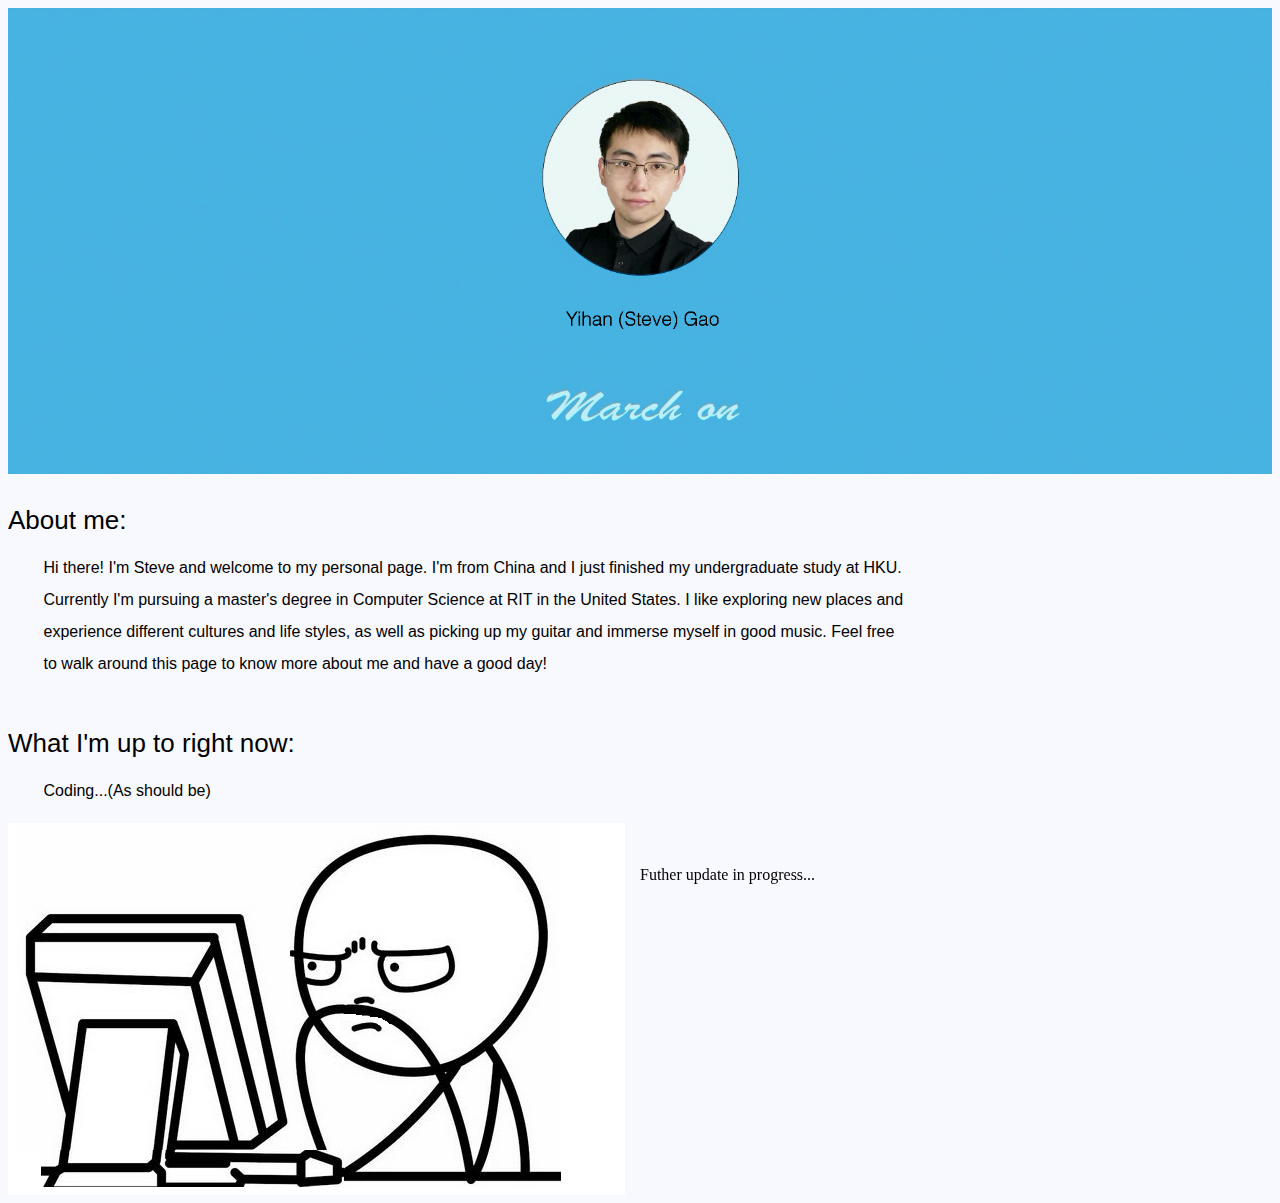
<file: index.html>
<head>
    <link rel="stylesheet" href="styles.css">
    <title>Steve Gao's personal page</title>
    <link rel="shortcut icon" type="image/x-icon" href="favicon.ico" />
    
</head>
<body style="background-color:ghostwhite;">

    <div class="container">
        <img src="background1.jpg" alt="background" style="width:100%;">
    <!--
        <div class="bottom-left">Bottom Left</div>
        <div class="top-left">Top Left</div>
        <div class="top-right">Top Right</div>
        <div class="bottom-right">Bottom Right</div>
    -->
    </div>

    <div class="section-header">
        <br>
        About me:<br>
    </div>
    
    <div>
        <pre class="self-intro">        Hi there! I'm Steve and welcome to my personal page. I'm from China and I just finished my undergraduate study at HKU.
        Currently I'm pursuing a master's degree in Computer Science at RIT in the United States. I like exploring new places and 
        experience different cultures and life styles, as well as picking up my guitar and immerse myself in good music. Feel free 
        to walk around this page to know more about me and have a good day!
        </pre>
    </div>

    <div class="section-header">
        What I'm up to right now:<br>
    </div>

    <div>
        <pre class="self-intro">        Coding...(As should be)</pre>
        <img src="coding.jpg">
    </div>
    
</body>
<footer>
    <p>Futher update in progress...</p>
</footer>
</file>
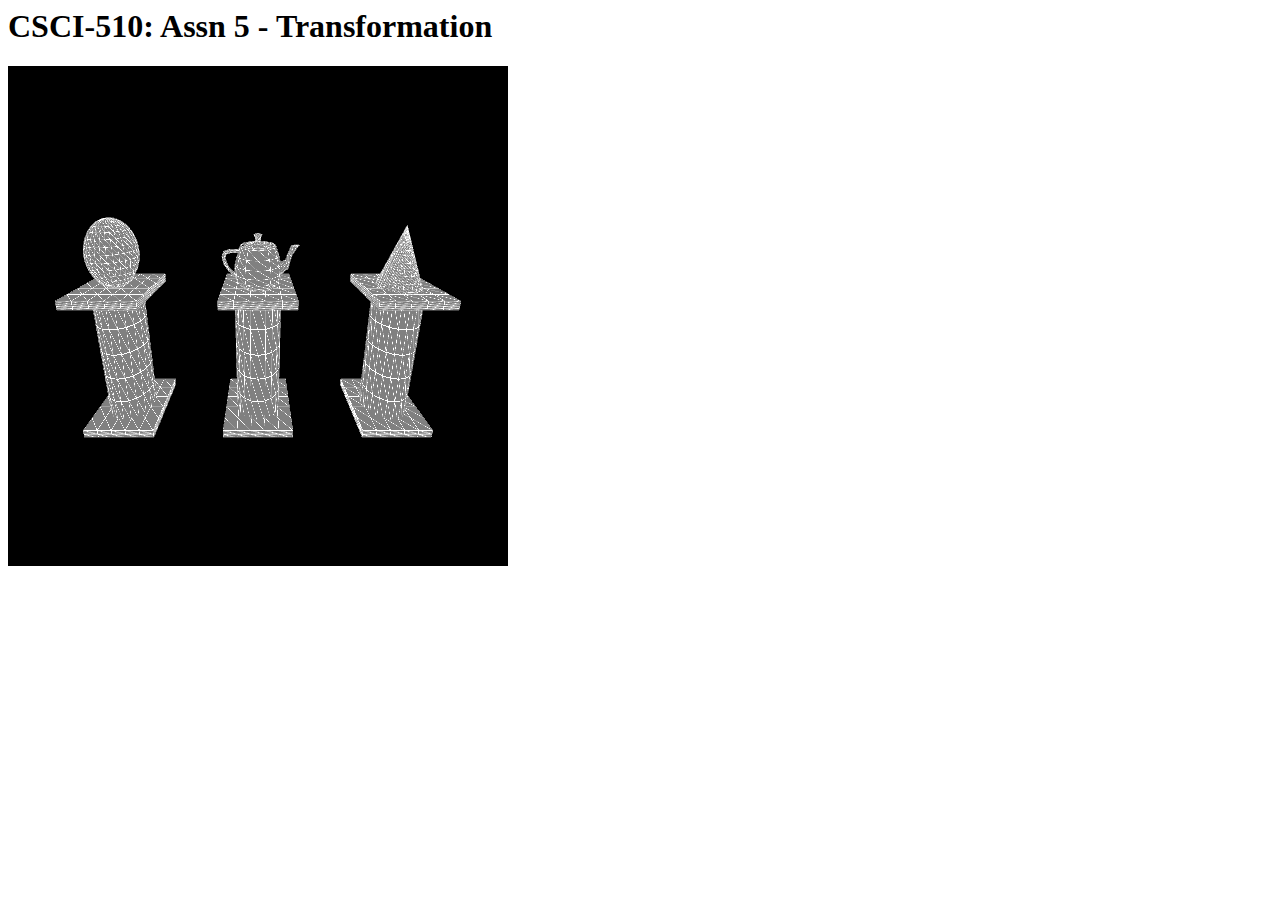
<file: CSCI_610/Assignment_5/index.html>
<html>
<head>
    <title>CSCI-510: Assn 5 - Transformation</title>
    
    <!-- vertex Shader -->
    <script id="vertex-shader" type="x-shader/x-vertex">
        #version 300 es
        in vec4 aVertexPosition;
        in vec3 bary;
        
        // Model transforms
        uniform mat4 modelT;
        
        // view transform
        uniform mat4 viewT;
        
        // projection tramsform
        uniform mat4 projT;
        
        out vec3 vbc;

        void main()
        {
            gl_Position = projT * viewT * modelT * aVertexPosition;
            vbc = bary;
        }
    </script>

     <!-- fragment Shader -->
     <script id="fragment-shader" type="x-shader/x-fragment">
         #version 300 es
         precision mediump float;
         
         in vec3 vbc;

         // Color that is the result of this shader
         out vec4 fragColor;

         void main(void) {
             
             fragColor = vec4 (0.5, 0.5, 0.5, 1.0 );
           // if on the edge, draw black, otherwsie, draw grey
           if (vbc.x < 0.02 || vbc.y < 0.02 || vbc.z < 0.02) {
             fragColor = vec4 (1.0, 1.0, 1.0, 1.0);
           }
         }

     </script>
     
     <!-- Matrix library and code for standard transformations -->
     <script type="text/javascript" src="gl-matrix-min.js"></script>
     
     <!-- include the shape creation functions -->
    <script type="text/javascript" src="./cgIShape.js"></script>
    <script type="text/javascript" src="./teapot.js"></script>
    
    <!-- include the main tesselation functions -->
    <script type="text/javascript" src="./transMain.js"></script>
    
  <script type="text/javascript">
    // Call init once the webpage has loaded
    window.onload = init;
  </script>
</head>

<body>
  <h1>CSCI-510: Assn 5 - Transformation</h1>
  <p>
    <canvas id="webgl-canvas" width="500" height="500">
            Your browser does not support the HTML5 canvas element.
    </canvas>
</body>
</html>
</file>
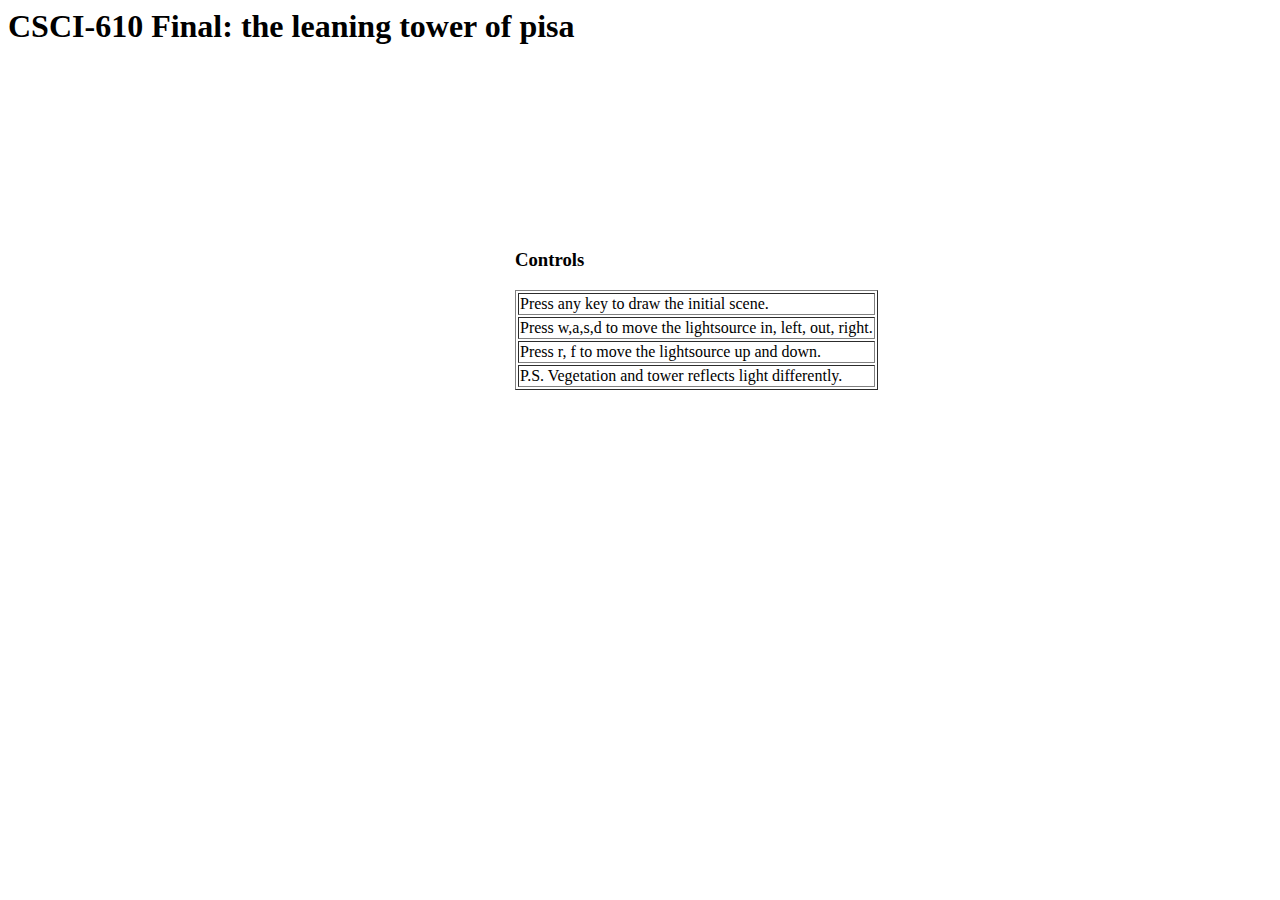
<file: CSCI_610/Final/index.html>
<html>
<head>
    <title>CSCI-610 Final: the leaning tower of pisa</title>
    
    <!-- texture images -->
    <img id="grass-texture" src="grass-texture.jpeg" style="display: none;"> </img>
    <img id="brick-texture" src="brick.jpeg" style="display: none;"> </img>
    <img id="world-texture" src="1_earth_16k.jpg" style="display: none;"> </img>
    <img id="trunk-texture" src="trunk-texture.jpeg" style="display: none;"> </img>
    <img id="tree-texture" src="tree.jpeg" style="display: none;"> </img>
    <img id="tower-texture" src="tower-texture.jpg" style="display: none;"> </img>
     

     <!-- vertex Shader -->
    <script id="vertex-shader" type="x-shader/x-vertex">
        #version 300 es
        precision mediump float;
        in vec3 bary;
        in vec4 aVertexPosition;
        
        in vec2 aUV;
        
        // Phong attempt.
        in vec3 aNormal;

        // Model transforms
        uniform mat4 modelT;
        
        // view transform
        uniform mat4 viewT;
        
        // projection tramsform
        uniform mat4 projT;
        
        // model scaling
        uniform mat4 scaleT;

        out vec2 theUV;
        out vec3 N;
        out vec3 L;
        out vec3 V;

        // Light parameters
        uniform vec3 ambientLight;
        uniform vec3 lightPosition;   // in world coords
        uniform vec3 lightColor;

        uniform vec3 specHighlightColor;

        // Phong parameters
        uniform float ka;
        uniform float kd;
        uniform float ks;
        uniform float ke;

        void main()
        {
            // All calculations will be done in camera space
            mat4 modelView = viewT * modelT;
            mat4 normalmatrix = transpose(inverse (modelView));
            
            vec3 vcam = (modelView * aVertexPosition).xyz;
            vec3 lcam = (viewT * vec4(lightPosition, 1.0)).xyz;
            vec3 ncam = (normalmatrix * vec4(aNormal, 1.0)).xyz;
            ncam = faceforward (ncam, vcam, ncam);
            
            // vectors to pass on to Fragment Shader
            N = normalize (ncam);
            L = normalize (lcam - vcam);
            V = -normalize (vcam);


            gl_Position = projT * viewT * modelT * scaleT * aVertexPosition;
            theUV = aUV;
        }
    </script>

     <!-- fragment Shader -->
     <script id="fragment-shader" type="x-shader/x-fragment">
         #version 300 es
         precision mediump float;
         
         in vec3 N;
         in vec2 theUV;
         
         in vec3 L;
         in vec3 V;

         // Light parameters
         uniform vec3 ambientLight;
         uniform vec3 lightColor;
         uniform vec3 specHighlightColor;

         // Phong parameters
         uniform float ka;
         uniform float kd;
         uniform float ks;
         uniform float ke;

         uniform sampler2D theTexture;

         // Color that is the result of this shader
         out vec4 fragColor;


         void main(void) {
             fragColor = texture (theTexture, theUV);
             vec3 baseColor = vec3 (fragColor[0], fragColor[1], fragColor[2]);

             vec3 R = normalize (reflect (-L, N));
             
             vec3 ambient = ka * ambientLight * baseColor;
             vec3 diffuse = kd * lightColor * baseColor * max (dot(L, N), 0.0);
             vec3 spec = ks * specHighlightColor * lightColor * pow (max(dot(R, V), 0.0), ke);
             
             // final color
             fragColor = vec4 (ambient + diffuse + spec, 1.0);
         }

     </script>


     <!-- Matrix library and code for standard transformations -->
     <script type="text/javascript" src="gl-matrix-min.js"></script>
    
    <!-- include the main final functions -->
    <script type="text/javascript" src="./finalMain.js"></script>
    
    <!-- shape functions -->
    <script type="text/javascript" src="./cgIShape.js"></script>
    <script type="text/javascript" src="./myShapes-min.js"></script>
    
    <!-- keyboard functions -->
    <script type="text/javascript" src="./event.js"></script>
    
    

  <script type="text/javascript">
    // Call init once the webpage has loaded
    window.onload = init;
  </script>
</head>

<body>
  <h1>CSCI-610 Final: the leaning tower of pisa</h1>
  <table>
      <tr>
          <td><canvas id="webgl-canvas" width="500" height="500">
            Your browser does not support the HTML5 canvas element.
          </canvas></td>
          
          <td>
              <h3>Controls</h3>
              
              <table border="1">
              <tbody>
              <tr>
              <td>Press any key to draw the initial scene.</td>
              </tr>
              <tr>
              <td>Press w,a,s,d to move the lightsource in, left, out, right.</td>
              </tr>
              <tr>
              <td>Press r, f to move the lightsource up and down.</td>
              </tr>
              <tr>
              <td>P.S. Vegetation and tower reflects light differently.</td>
              </tr>
              </tbody>
              </table>
              
          </td>
      </tr>
  </table>

</body>
</html>
</file>
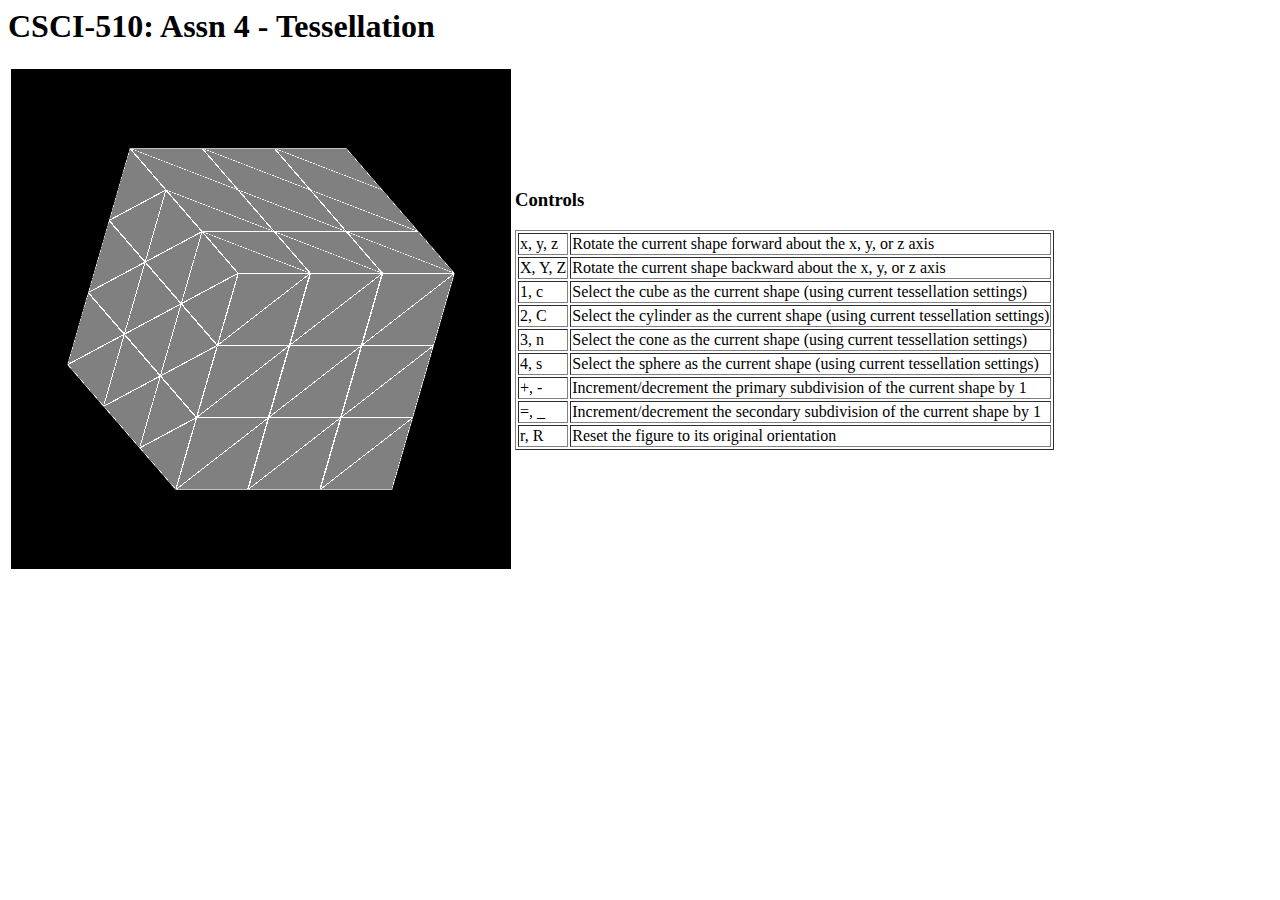
<file: CSCI_610/Homework_4/index.html>
<html>
<head>
    <title>CSCI-510: Assn 4 - Tessellation</title>
    
    <!-- vertex Shader -->
    <script id="vertex-shader" type="x-shader/x-vertex">
        #version 300 es
        in vec4 aVertexPosition;
        in vec3 bary;
        uniform vec3 theta;
        
        out vec3 vbc;

        void main()
        {
            // Compute the sines and cosines of each rotation
            // about each axis
            vec3 angles = radians( theta );
            vec3 c = cos( angles );
            vec3 s = sin( angles );

            // rotation matrices
            mat4 rx = mat4 ( 1.0,  0.0,  0.0,  0.0,
                             0.0,  c.x,  s.x,  0.0,
                             0.0, -s.x,  c.x,  0.0,
                             0.0,  0.0,  0.0,  1.0 );

            mat4 ry = mat4 ( c.y,  0.0, -s.y,  0.0,
                             0.0,  1.0,  0.0,  0.0,
                             s.y,  0.0,  c.y,  0.0,
                             0.0,  0.0,  0.0,  1.0 );

            mat4 rz = mat4 ( c.z,  s.z,  0.0,  0.0,
                            -s.z,  c.z,  0.0,  0.0,
                             0.0,  0.0,  1.0,  0.0,
                             0.0,  0.0,  0.0,  1.0 );

            gl_Position = rz * ry * rx * aVertexPosition;
            vbc = bary;
        }
    </script>

     <!-- fragment Shader -->
     <script id="fragment-shader" type="x-shader/x-fragment">
         #version 300 es
         precision mediump float;
         
         in vec3 vbc;

         // Color that is the result of this shader
         out vec4 fragColor;

         void main(void) {
             
             fragColor = vec4 (0.5, 0.5, 0.5, 1.0 );
           // if on the edge, draw black, otherwsie, draw grey
           if (vbc.x < 0.01 || vbc.y < 0.01 || vbc.z < 0.01) {
             fragColor = vec4 (1.0, 1.0, 1.0, 1.0);
           }
         }

     </script>
     
     <!-- include the shape creation functions -->
    <script type="text/javascript" src="./cgIShape.js"></script>
    
    <!-- include the main tesselation functions -->
    <script type="text/javascript" src="./tessMain.js"></script>
    
    <!-- keyboard functions -->
    <script type="text/javascript">
    
    function gotKey (event) {
        
        var key = event.key;
        
        //  incremental rotation
        if (key == 'x')
            angles[0] -= angleInc;
        else if (key == 'y')
            angles[1] -= angleInc;
        else if (key == 'z')
            angles[2] -= angleInc;
        else if (key == 'X')
            angles[0] += angleInc;
        else if (key == 'Y')
            angles[1] += angleInc;
        else if (key == 'Z')
            angles[2] += angleInc;

        // shape selection
        else if (key == '1' || key == 'c') {
            curShape = CUBE;
        }
        else if (key == '2' || key == 'C') {
            curShape = CYLINDER;
        }
        else if (key == '3' || key == 'n') {
            curShape = CONE;
        }
        else if (key == '4' || key == 's') {
            curShape = SPHERE
        }

        // tessellation control
        else if (key == '+') {
            division1 = division1 + 1;
        }
        else if (key == '=') {
            division2 = division2 + 1;
        }
        else if (key == '-') {
            if (division1 > 1) {
                division1 = division1 - 1;
            }
        }
        else if (key == '_') {
            if (division2 > 1) {
                division2 = division2 - 1;
            }
        }

        // reset
        else if (key == 'r' || key=='R') {
            angles[0] = anglesReset[0];
            angles[1] = anglesReset[1];
            angles[2] = anglesReset[2];
        }
        
        // create a new shape and do a redo a draw
        createNewShape();
        draw();
    }
    
    </script>

  <script type="text/javascript">
    // Call init once the webpage has loaded
    window.onload = init;
  </script>
</head>

<body>
  <h1>CSCI-510: Assn 4 - Tessellation</h1>
  <table>
      <tr>
          <td><canvas id="webgl-canvas" width="500" height="500">
            Your browser does not support the HTML5 canvas element.
          </canvas></td>
          
          <td>
              <h3>Controls</h3>
              
              <table border="1">
              <tbody>
              <tr>
              <td>x, y, z</td>
              <td>Rotate the current shape forward about the x, y, or z axis</td>
              </tr>
              <tr>
              <td>X, Y, Z</td>
              <td>Rotate the current shape backward about the x, y, or z axis</td>
              </tr>
              <tr>
              <td>1, c</td>
              <td>Select the cube as the current shape (using current tessellation settings)</td>
              </tr>
              <tr>
              <td>2, C</td>
              <td>Select the cylinder as the current shape (using current tessellation settings)</td>
              </tr>
              <tr>
              <td>3, n</td>
              <td>Select the cone as the current shape (using current tessellation settings)</td>
              </tr>
              <tr>
              <td>4, s</td>
              <td>Select the sphere as the current shape (using current tessellation settings)</td>
              </tr>
              <tr>
              <td>+, -</td>
              <td>Increment/decrement the primary subdivision of the current shape by 1</td>
              </tr>
              <tr>
              <td>=, _</td>
              <td>Increment/decrement the secondary subdivision of the current shape by 1</td>
              </tr>
              <tr>
              <td>r, R</td>
              <td>Reset the figure to its original orientation</td>
              </tr>
              </tbody>
              </table>
              
          </td>
      </tr>
  </table>
  
  

</body>
</html>
</file>
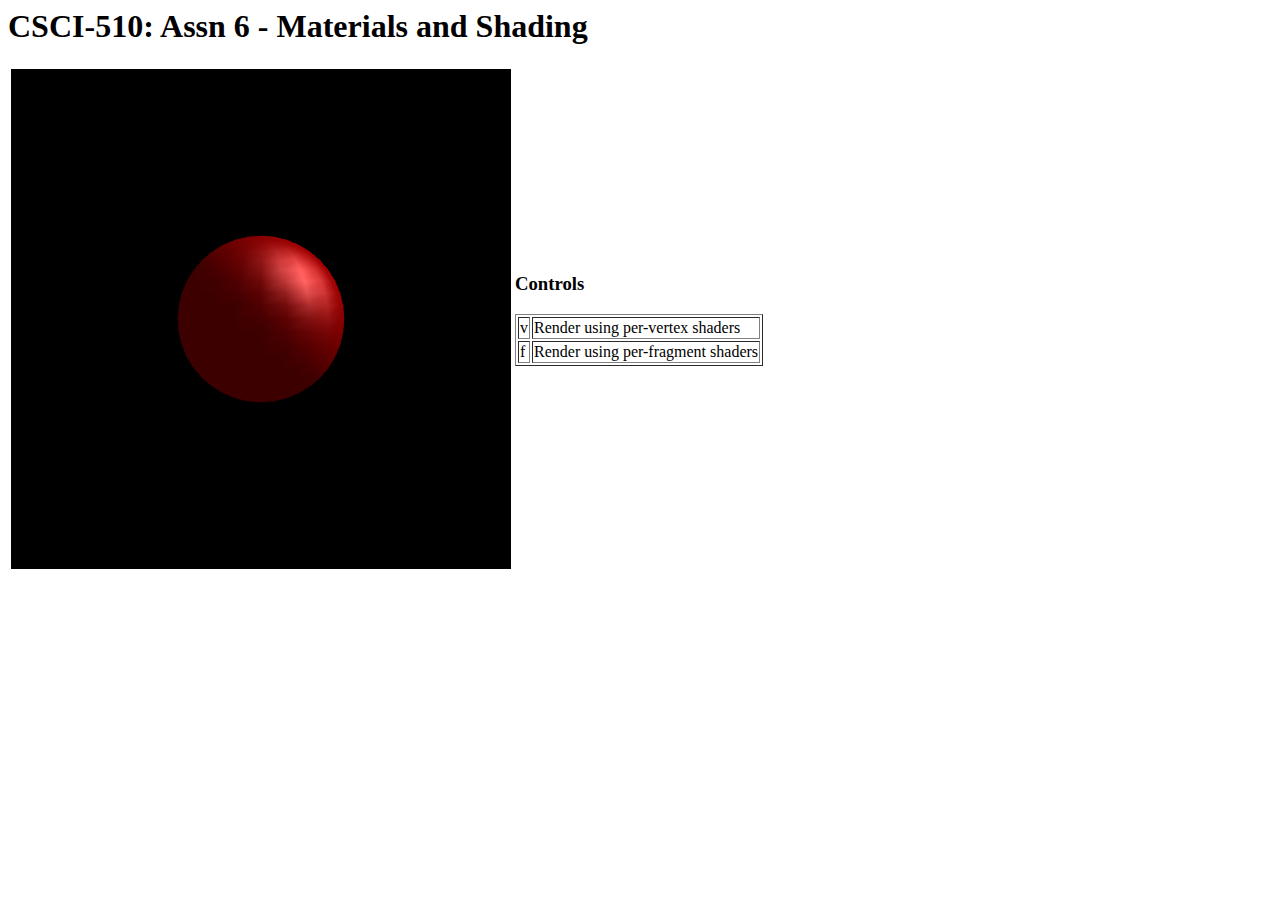
<file: CSCI_610/Homework_6/index.html>
<html>
<head>
    <title>CSCI-510: Assn 6 - Materials and Shading</title>
    
    <!-- vertex Shader -->
    <script id="phong-per-vertex-V"  type="x-shader/x-vertex">
    #version 300 es
    precision mediump float;
    // Vertex shader for phong illumination model
    // Per vertex shading

    // Vertex Attributes
    in vec3 aVertexPosition; // in model coords
    in vec3 aNormal;    // in model coords

    // outputs
    out vec3 theColor;
      
    // Transforms
    uniform mat4 modelT;
    uniform mat4 viewT;
    uniform mat4 projT;

    // Light parameters
    uniform vec3 ambientLight;
    uniform vec3 lightPosition;   // in world coords
    uniform vec3 lightColor;

    // object color parameters
    uniform vec3 baseColor;
    uniform vec3 specHighlightColor;

    // Phong parameters
    uniform float ka;
    uniform float kd;
    uniform float ks;
    uniform float ke;
      
    void main()
    {
        // All calculations will be done in camera space
        mat4 modelView = viewT * modelT;
        mat4 normalmatrix = transpose(inverse (modelView));
        
        vec3 vcam = (modelView * vec4(aVertexPosition, 1.0)).xyz;
        vec3 lcam = (viewT * vec4(lightPosition, 1.0)).xyz;
        vec3 ncam = (normalmatrix * vec4(aNormal, 1.0)).xyz;
        ncam = faceforward (ncam, vcam, ncam);
        
        
        vec3 N = normalize (ncam);
        vec3 L = normalize (lcam - vcam);
        vec3 R = normalize (reflect (-L, N));
        vec3 V = -normalize (vcam);
        
        // individual components
        vec3 ambient = ka * ambientLight * baseColor;
        vec3 diffuse = kd * lightColor * baseColor * max (dot(L, N), 0.0);
        vec3 spec = ks * specHighlightColor * lightColor * pow (max(dot(R, V), 0.0), ke);
        
        // final color
        theColor = ambient + diffuse + spec;
    
        
        // transform vertex to clip space
        gl_Position = projT * viewT * modelT * vec4 (aVertexPosition, 1.0);
    }

    </script>

    <script id="phong-per-fragment-V"  type="x-shader/x-vertex">
    #version 300 es
    precision mediump float;
    // Vertex shader for phong illumination model
    // Per vertex shading

    // Vertex Attributes
    in vec3 aVertexPosition; // in model coords
    in vec3 aNormal;    // in model coords

    // outputs
    out vec3 N;
    out vec3 L;
    out vec3 V;
      
    // Transforms
    uniform mat4 modelT;
    uniform mat4 viewT;
    uniform mat4 projT;

    // Light parameters
    uniform vec3 ambientLight;
    uniform vec3 lightPosition;   // in world coords
    uniform vec3 lightColor;

    // object color parameters
    uniform vec3 baseColor;
    uniform vec3 specHighlightColor;

    // Phong parameters
    uniform float ka;
    uniform float kd;
    uniform float ks;
    uniform float ke;
      
    void main()
    {
        // All calculations will be done in camera space
        mat4 modelView = viewT * modelT;
        mat4 normalmatrix = transpose(inverse (modelView));
        
        vec3 vcam = (modelView * vec4(aVertexPosition, 1.0)).xyz;
        vec3 lcam = (viewT * vec4(lightPosition, 1.0)).xyz;
        vec3 ncam = (normalmatrix * vec4(aNormal, 1.0)).xyz;
        ncam = faceforward (ncam, vcam, ncam);
        
        // vectors to pass on to Fragment Shader
        N = normalize (ncam);
        L = normalize (lcam - vcam);
        V = -normalize (vcam);
    
        // transform vertex to clip space
        gl_Position = projT * viewT * modelT * vec4 (aVertexPosition, 1.0);
    }

    </script>

     <!-- fragment Shader -->
     <script id="phong-per-fragment-F" type="x-shader/x-fragment">
         #version 300 es

         // Fragment shader for phong illumination model
         // Per vertex shading


         precision mediump float;
             
         // calculated by vertex shader and passsed to fragment
         in vec3 N;
         in vec3 L;
         in vec3 V;
         
         // Light parameters
         uniform vec3 ambientLight;
         uniform vec3 lightColor;

         // object color parameters
         uniform vec3 baseColor;
         uniform vec3 specHighlightColor;

         // Phong parameters
         uniform float ka;
         uniform float kd;
         uniform float ks;
         uniform float ke;

         // Color that is the result of this shader
         out vec4 fragColor;

         void main(void) {
             // individual components
             vec3 R = normalize (reflect (-L, N));
             
             vec3 ambient = ka * ambientLight * baseColor;
             vec3 diffuse = kd * lightColor * baseColor * max (dot(L, N), 0.0);
             vec3 spec = ks * specHighlightColor * lightColor * pow (max(dot(R, V), 0.0), ke);
             
             // final color
             fragColor = vec4 (ambient + diffuse + spec, 1.0);
         }

    </script>
     
     <script id="phong-per-vertex-F" type="x-shader/x-fragment">
          #version 300 es

          // Fragment shader for phong illumination model
          // Per fragment shading


          precision mediump float;
              
          in vec3 theColor;

          // Color that is the result of this shader
          out vec4 fragColor;

          void main(void) {
              fragColor = vec4 (theColor.xyz, 1.0);
              //fragColor = vec4 (1.0, 0.0, 0.0, 1.0);
          }

     </script>
     
     <!-- Matrix library and code for standard transformations -->
     <script type="text/javascript" src="gl-matrix-min.js"></script>
     
     <!-- include the shape creation functions -->
    <script type="text/javascript" src="./cgIShape.js"></script>
    
    <!-- definition of standard shapes -->
    <script type="text/javascript" src="./myShapes-min.js"></script>
    
    <!-- include the main tesselation functions -->
    <script type="text/javascript" src="./shadeMain.js"></script>
    
    <!-- keyboard functions -->
    <script type="text/javascript">
    
    function gotKey (event) {
        
        var key = event.key;
        
        //  incremental rotation
        if (key == 'v') {
            nowShowing = 'Vertex';
            draw();
        }
        
        if (key == 'f') {
            nowShowing = 'Fragment';
            draw();
        }
        
    }
    
    </script>

  <script type="text/javascript">
    // Call init once the webpage has loaded
    window.onload = init;
  </script>
</head>

<body>
  <h1>CSCI-510: Assn 6 - Materials and Shading</h1>
  <table>
      <tr>
          <td><canvas id="webgl-canvas" width="500" height="500">
            Your browser does not support the HTML5 canvas element.
          </canvas></td>
          
          <td>
              <h3>Controls</h3>
              
              <table border="1">
              <tbody>
            
              <tr>
              <td>v</td>
              <td>Render using per-vertex shaders</td>
              </tr>
              <tr>
              <td>f</td>
              <td>Render using per-fragment shaders</td>
              </tr>
              </tbody>
              </table>
              
          </td>
      </tr>
  </table>
  
  

</body>
</html>
</file>
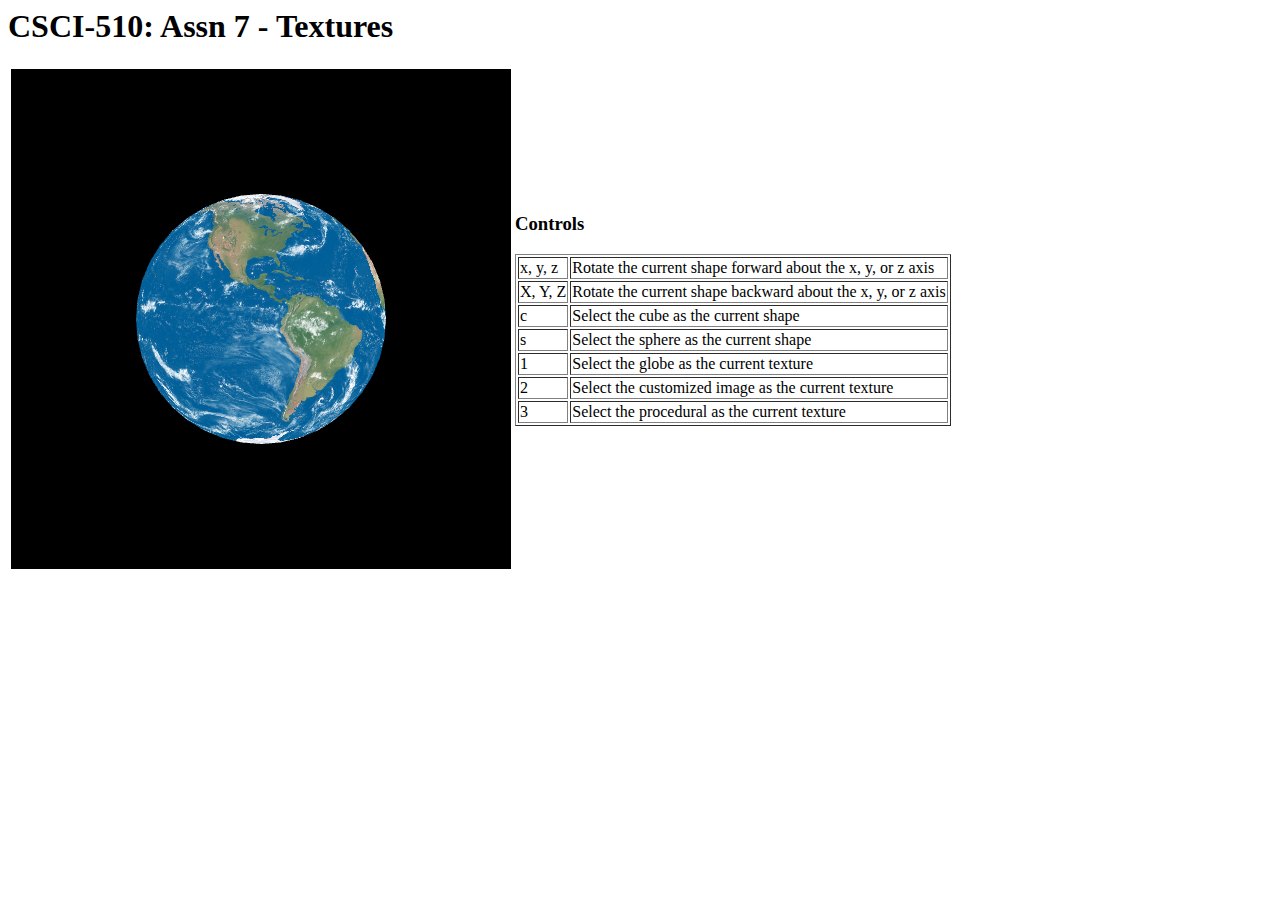
<file: CSCI_610/Homework_7/index.html>
<html>
<head>
    <title>CSCI-510: Assn 6 - Materials and Shading</title>
    
    <!-- texture images -->
    <img id="world-texture" src="1_earth_16k.jpg" style="display: none;"> </img>
    
    <!-- texture images -->
    <img id="moon-texture" src="lroc_color_poles_1k.jpeg" style="display: none;"> </img>
    
    <!-- texture images -->
    <img id="brick-texture" src="brick.jpeg" style="display: none;"> </img>

    <!-- vertex Shader -->
    <script id="sphereMap-V"  type="x-shader/x-vertex">
    #version 300 es
    precision mediump float;
    // Vertex shader for phong illumination model
    // Per vertex shading

    // Vertex Attributes
    in vec3 aVertexPosition; // in model coords
    in vec2 aUV;    // u-v coordinates

    // outputs
    out vec2 theUV;  // pass uv's onto the fragment shader
    
    // for object rotation
    uniform vec3 theta;
      
      
    void main()
    {
        // Compute the sines and cosines of each rotation
        // about each axis
        vec3 angles = radians( theta );
        vec3 c = cos( angles );
        vec3 s = sin( angles );

        // rotation matrices
        mat4 rx = mat4 ( 1.0,  0.0,  0.0,  0.0,
                         0.0,  c.x,  s.x,  0.0,
                         0.0, -s.x,  c.x,  0.0,
                         0.0,  0.0,  0.0,  1.0 );

        mat4 ry = mat4 ( c.y,  0.0, -s.y,  0.0,
                         0.0,  1.0,  0.0,  0.0,
                         s.y,  0.0,  c.y,  0.0,
                         0.0,  0.0,  0.0,  1.0 );

         mat4 rz = mat4 ( c.z,  s.z,  0.0,  0.0,
                         -s.z,  c.z,  0.0,  0.0,
                         0.0,  0.0,  1.0,  0.0,
                         0.0,  0.0,  0.0,  1.0 );
                         
        // pass uvs to fragment shader
        theUV = aUV;

        // transform vertex to clip space
        gl_Position = rz * ry * rx * vec4 (aVertexPosition, 1.0);
    }

    </script>


     <!-- fragment Shader -->
     <script id="sphereMap-F" type="x-shader/x-fragment">
         #version 300 es

         // Fragment shader for phong illumination model
         // Per vertex shading

         precision lowp float;
             
         // uvs passed in from vertex shader
         in vec2 theUV;
         
         // the texture to use
         uniform sampler2D theTexture;

         // Color that is the result of this shader
         out vec4 fragColor;

         void main(void) {
             fragColor = texture (theTexture, theUV);
         }

    </script>
     
     <!-- Matrix library and code for standard transformations -->
     <script type="text/javascript" src="gl-matrix-min.js"></script>
     
     <!-- include the shape creation functions -->
    <script type="text/javascript" src="./cgIShape.js"></script>
    
    <!-- definition of standard shapes -->
    <script type="text/javascript" src="./myShapes-min.js"></script>
    
    <!-- include the main tesselation functions -->
    <script type="text/javascript" src="./textureMain.js"></script>
    
    <!-- keyboard functions -->
    <script type="text/javascript">
      function gotKey (event) {
      
        var key = event.key;
        
        //  change object type
        if (key == 'c') {
            nowShowing = 'Cube';
            angles = cube_angles;
        }
        if (key == 's') {
            nowShowing = 'Sphere';
            angles = sphere_angles;
        }
        
        // change texture
        if (key == '1') curTexture = 'globe';
        if (key == '2') curTexture = 'myimage';
        if (key == '3') curTexture = 'proc';
        
        //  incremental rotation
        if (key == 'x') angles[0] -= angleInc;
        if (key == 'y') angles[1] -= angleInc;
        if (key == 'z') angles[2] -= angleInc;
        if (key == 'X') angles[0] += angleInc;
        if (key == 'Y') angles[1] += angleInc;
        if (key == 'Z') angles[2] += angleInc;
            
        draw();
      }
    </script>
    
  <script type="text/javascript">
    // Call init once the webpage has loaded
    window.onload = init;
  </script>
</head>

<body>
  <h1>CSCI-510: Assn 7 - Textures</h1>
  <table>
       <tr>
           <td><canvas id="webgl-canvas" width="500" height="500">
             Your browser does not support the HTML5 canvas element.
           </canvas></td>
           
           <td>
               <h3>Controls</h3>
               
               <table border="1">
               <tbody>
               <tr>
               <td>x, y, z</td>
               <td>Rotate the current shape forward about the x, y, or z axis</td>
               </tr>
               <tr>
               <td>X, Y, Z</td>
               <td>Rotate the current shape backward about the x, y, or z axis</td>
               </tr>
               <tr>
               <td>c</td>
               <td>Select the cube as the current shape</td>
               </tr>
               <tr>
               <td>s</td>
               <td>Select the sphere as the current shape</td>
               </tr>
              </tr>
              <tr>
              <td>1</td>
              <td>Select the globe as the current texture</td>
              </tr>
              </tr>
              <tr>
              <td>2</td>
              <td>Select the customized image as the current texture</td>
              </tr>
              </tr>
              <tr>
              <td>3</td>
              <td>Select the procedural as the current texture</td>
              </tr>
               </tbody>
               </table>
               
           </td>
       </tr>
   </table>
  

  
  

</body>
</html>
</file>
<file: styles.css>
footer{
    position: fixed;
    bottom: 0px;    
    left: 50%;
}

.centered{
    display: table;
    margin-right: auto;
    margin-left: auto;
}
.centered_with_image{
    background-image: url("background1.jpg");
    background-size: contain;
}

/* Container holding the image and the text */
.container {
    position: relative;
    text-align: center;
    color: white;
  }
  
/* Bottom left text */
.bottom-left {
position: absolute;
bottom: 8px;
left: 16px;
}

/* Top left text */
.top-left {
position: absolute;
top: 8px;
left: 16px;
}

/* Top right text */
.top-right {
position: absolute;
top: 8px;
right: 16px;
}

/* Bottom right text */
.bottom-right {
position: absolute;
bottom: 8px;
right: 16px;
}

/* Centered text */
.centered {
position: absolute;
top: 50%;
left: 50%;
transform: translate(-50%, -50%);
}

.centered-bottom{
position: absolute;
top: 75%;
left: 50%;
transform: translate(-50%, -50%);
}

.self-intro{
    font-family: 'sans-serif', Helvetica, monospace; 
    font-size: 16px;
    line-height: 2;
}

.section-header{
    font-family:'Gill Sans', 'Gill Sans MT', Calibri, 'Trebuchet MS', sans-serif; 
    color:black; 
    font-size: 26px;
}
</file>
